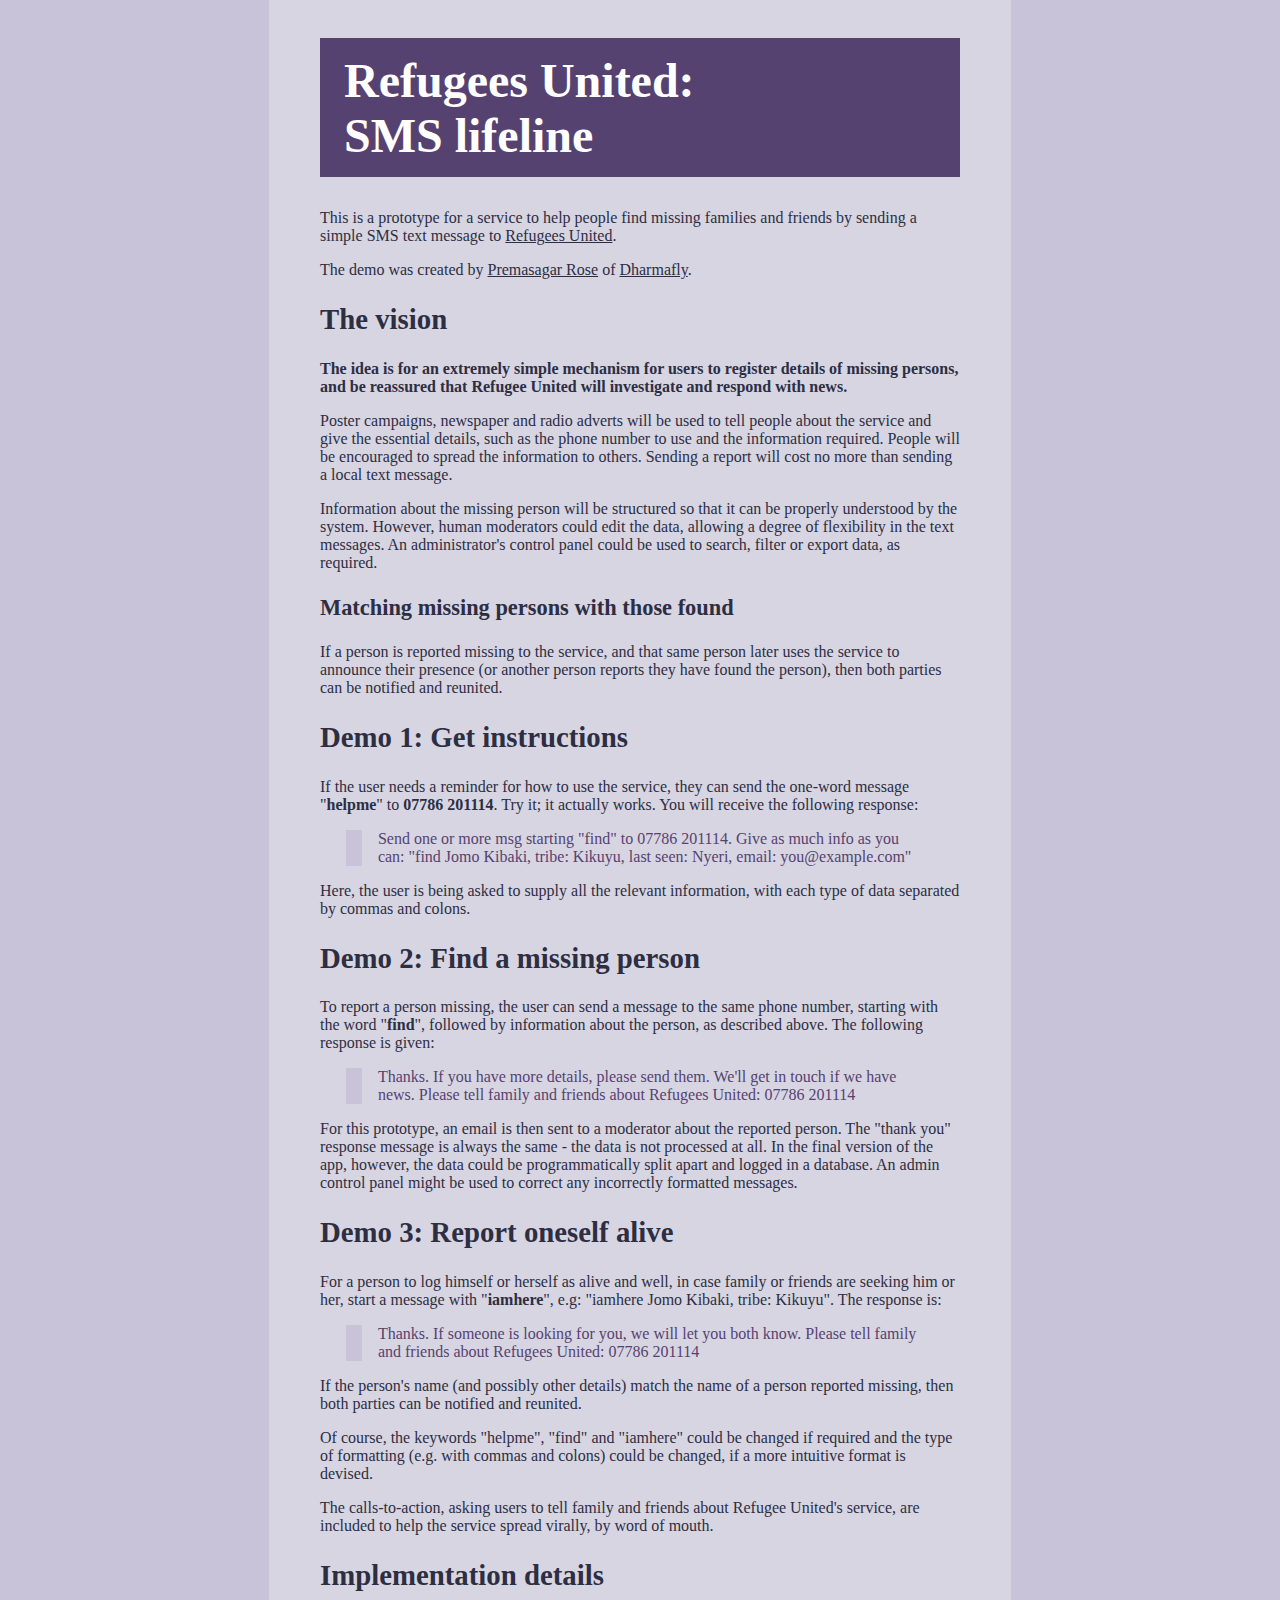
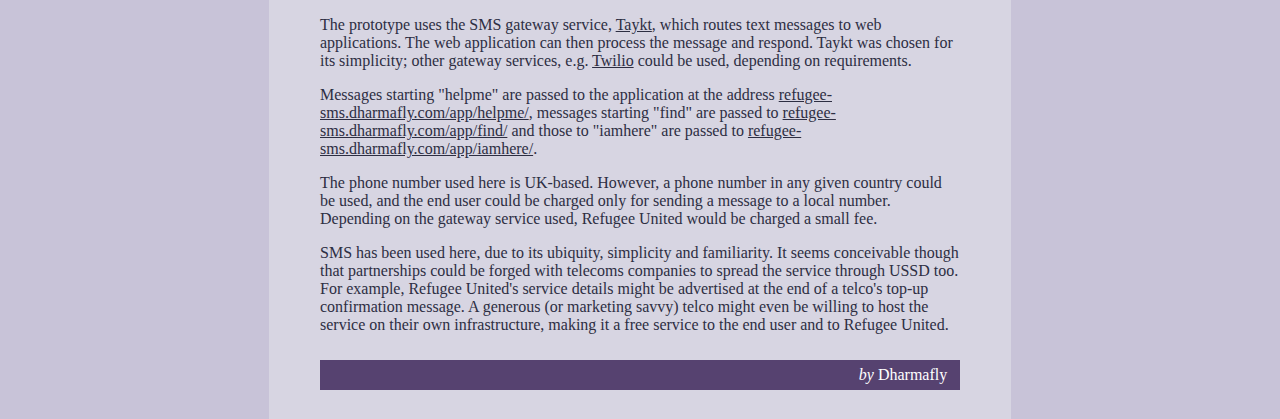
<file: index.html>
<!DOCTYPE html>
<html lang="en">
    <head>
        <meta charset="utf-8">
        <meta name="viewport" content="width=device-width,initial-scale=1.0">
        <title>Refugees United: SMS service</title>
        <link rel="stylesheet" href="css/style.css">
        <link rel="shortcut icon" href="favicon.ico" type="image/x-icon">
    </head>
    <body>
        <h1>Refugees United: <br>SMS lifeline</h1>

        <p>This is a prototype for a service to help people find missing families and friends by sending a simple SMS text message to <a href="http://refunite.org">Refugees United</a>.<p>

        <p>The demo was created by <a href="http://premasagar.com">Premasagar Rose</a> of <a href="http://dharmafly.com">Dharmafly</a>.</p>


        <h2>The vision</h2>

        <p><strong>The idea is for an extremely simple mechanism for users to register details of missing persons, and be reassured that Refugee United will investigate and respond with news.</strong></p>

        <p>Poster campaigns, newspaper and radio adverts will be used to tell people about the service and give the essential details, such as the phone number to use and the information required. People will be encouraged to spread the information to others. Sending a report will cost no more than sending a local text message.</p>

        <p>Information about the missing person will be structured so that it can be properly understood by the system. However, human moderators could edit the data, allowing a degree of flexibility in the text messages. An administrator's control panel could be used to search, filter or export data, as required.</p>


        <h3>Matching missing persons with those found</h3>

        <p>If a person is reported missing to the service, and that same person later uses the service to announce their presence (or another person reports they have found the person), then both parties can be notified and reunited.</p>


        <h2>Demo 1: Get instructions</h2>

        <p>If the user needs a reminder for how to use the service, they can send the one-word message "<strong>helpme</strong>" to <strong>07786 201114</strong>. Try it; it actually works. You will receive the following response:</p>

        <blockquote>
        	Send one or more msg starting "find" to 07786 201114. Give as much info as you can: "find Jomo Kibaki, tribe: Kikuyu, last seen: Nyeri, email: you@example.com"
        </blockquote>

        <p>Here, the user is being asked to supply all the relevant information, with each type of data separated by commas and colons.</p>


        <h2>Demo 2: Find a missing person</h2>

        <p>To report a person missing, the user can send a message to the same phone number, starting with the word "<strong>find</strong>", followed by information about the person, as described above. The following response is given:</p>

        <blockquote>
        	Thanks. If you have more details, please send them. We'll get in touch if we have news. Please tell family and friends about Refugees United: 07786 201114
        </blockquote>

        <p>For this prototype, an email is then sent to a moderator about the reported person. The "thank you" response message is always the same - the data is not processed at all. In the final version of the app, however, the data could be programmatically split apart and logged in a database. An admin control panel might be used to correct any incorrectly formatted messages.</p>


        <h2>Demo 3: Report oneself alive</h2>

        <p>For a person to log himself or herself as alive and well, in case family or friends are seeking him or her, start a message with "<strong>iamhere</strong>", e.g: "iamhere Jomo Kibaki, tribe: Kikuyu". The response is:</p>

        <blockquote>
        	Thanks. If someone is looking for you, we will let you both know. Please tell family and friends about Refugees United: 07786 201114
        </blockquote>

        <p>If the person's name (and possibly other details) match the name of a person reported missing, then both parties can be notified and reunited.</p>

        <p>Of course, the keywords "helpme", "find" and "iamhere" could be changed if required and the type of formatting (e.g. with commas and colons) could be changed, if a more intuitive format is devised.</p>

        <p>The calls-to-action, asking users to tell family and friends about Refugee United's service, are included to help the service spread virally, by word of mouth.</p>


        <h2>Implementation details</h2>

        <p>The prototype uses the SMS gateway service, <a href="http://taykt.com">Taykt</a>, which routes text messages to web applications. The web application can then process the message and respond. Taykt was chosen for its simplicity; other gateway services, e.g. <a href="http://www.twilio.com">Twilio</a> could be used, depending on requirements.</p>

        <p>Messages starting "helpme" are passed to the application at the address <a href="http://refugee-sms.dharmafly.com/app/helpme/">refugee-sms.dharmafly.com/app/helpme/</a>, messages starting "find" are passed to <a href="http://refugee-sms.dharmafly.com/app/find/">refugee-sms.dharmafly.com/app/find/</a> and those to "iamhere" are passed to <a href="http://refugee-sms.dharmafly.com/app/iamhere/">refugee-sms.dharmafly.com/app/iamhere/</a>.

        <p>The phone number used here is UK-based. However, a phone number in any given country could be used, and the end user could be charged only for sending a message to a local number. Depending on the gateway service used, Refugee United would be charged a small fee.</p>

        <p>SMS has been used here, due to its ubiquity, simplicity and familiarity. It seems conceivable though that partnerships could be forged with telecoms companies to spread the service through USSD too. For example, Refugee United's service details might be advertised at the end of a telco's top-up confirmation message. A generous (or marketing savvy) telco might even be willing to host the service on their own infrastructure, making it a free service to the end user and to Refugee United.</p>

        <p class="footer"><em>by</em> <a href="http://dharmafly.com">Dharmafly</a></p>
    </body>
</html>
</file>
<file: css/style.css>
html {
    background-color: #c8c3d8;
}
body {
    margin: 0 auto;
    max-width: 40em;
    font-family: georgia, serif;
    color: #2d2e42;
    background-color: #d7d5e2;
    padding: 3% 4% 1%;
}
a {
    color: #2d2e42;
}
a:hover {
    color: #564270;
}
a img {
    border: none;
}
body > h1 {
    background-color: #564270;
    margin-top:0;
    color: #fff;
    font-size:3em;
    padding:0.3em 0.5em;
}
body > h1 a {
    color: #fff;
    text-decoration:none;
    display:block;
    padding:0.38em 0.618em
}
body > h2 {
    font-size:1.8em;
}
body > h3 {
    font-size:1.4em;
}
blockquote {
    padding-left:1em;
    margin-left:1.62em;
    border-left:16px solid #c8c3d8;
}
blockquote, blockquote a {
    color: #564270;
}
.footer {
    margin-top: 1.6em;
    padding: 0.4em 0.8em;
    background-color: #564270;
    color: #fff;
    text-align: right;
}
.footer a {
    color: #fff;
    text-decoration: none;
}
.footer a:hover {
    text-decoration: underline;
}
</file>
